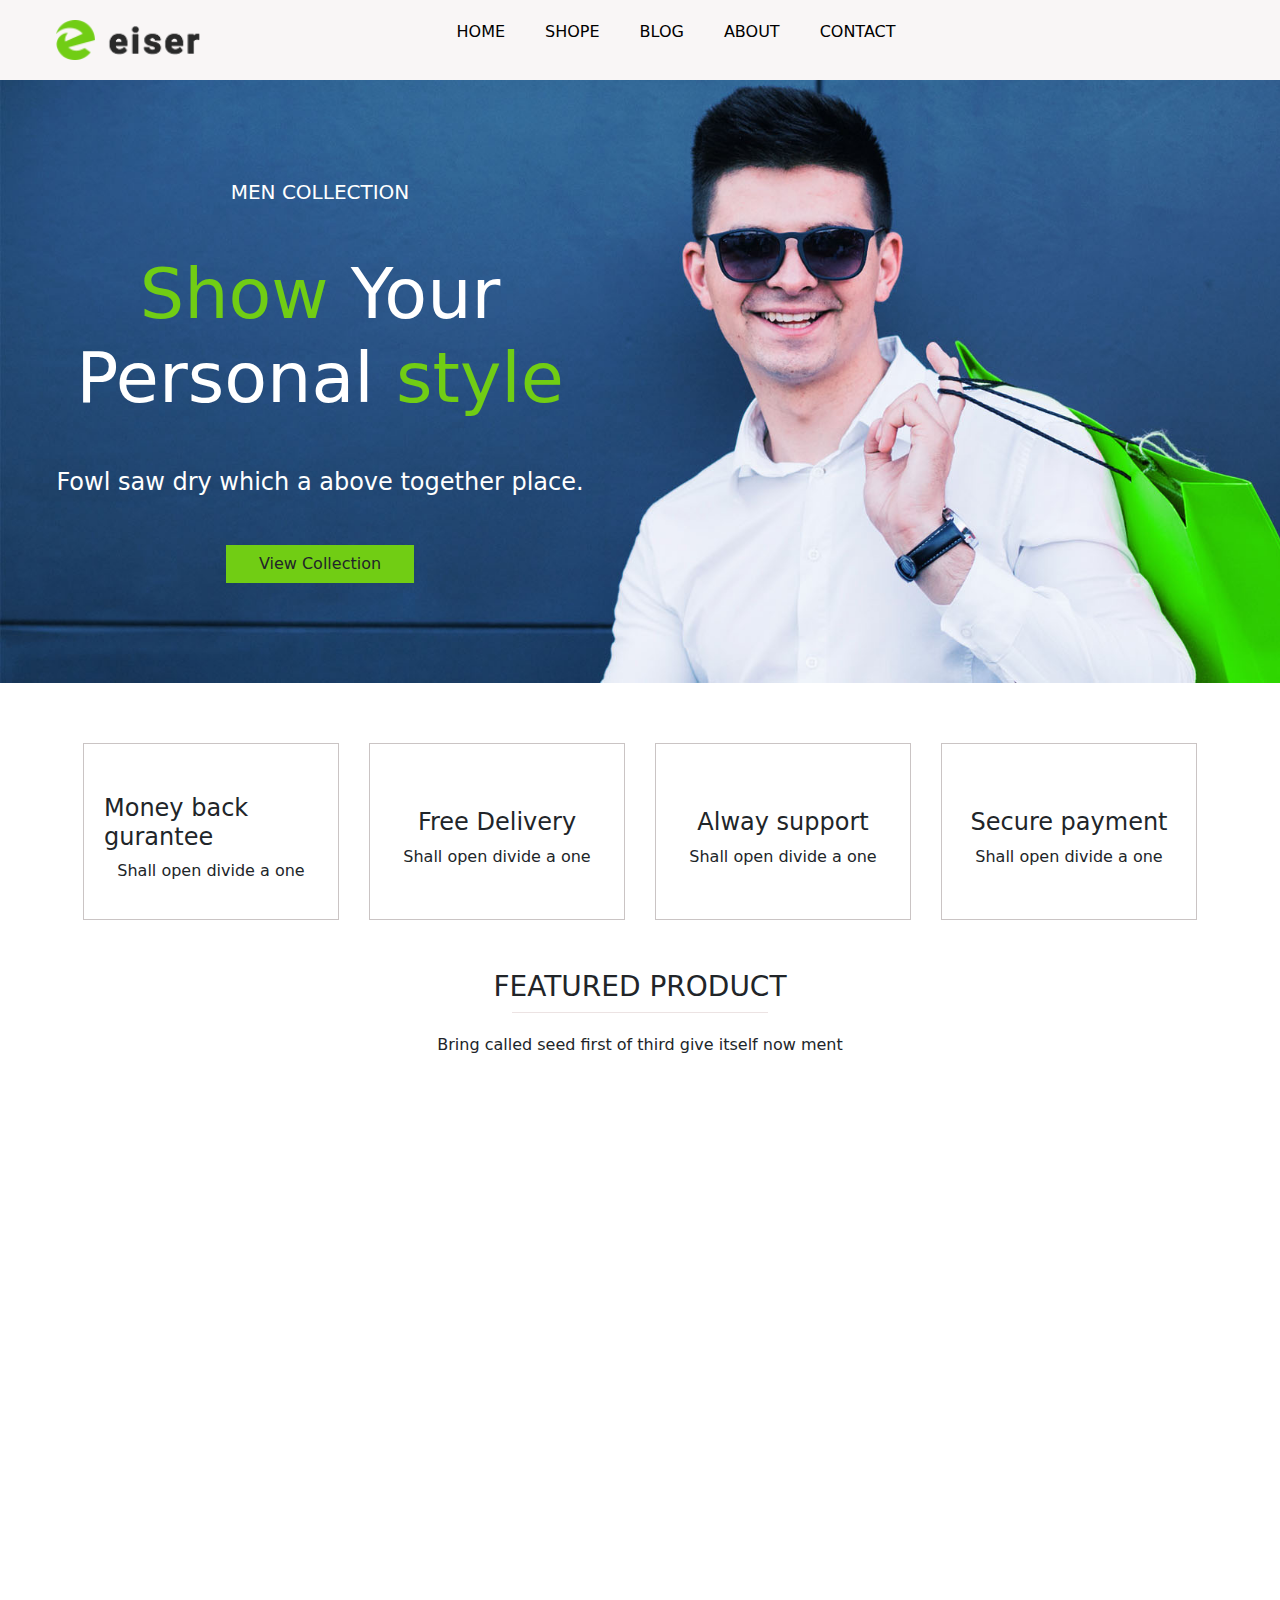
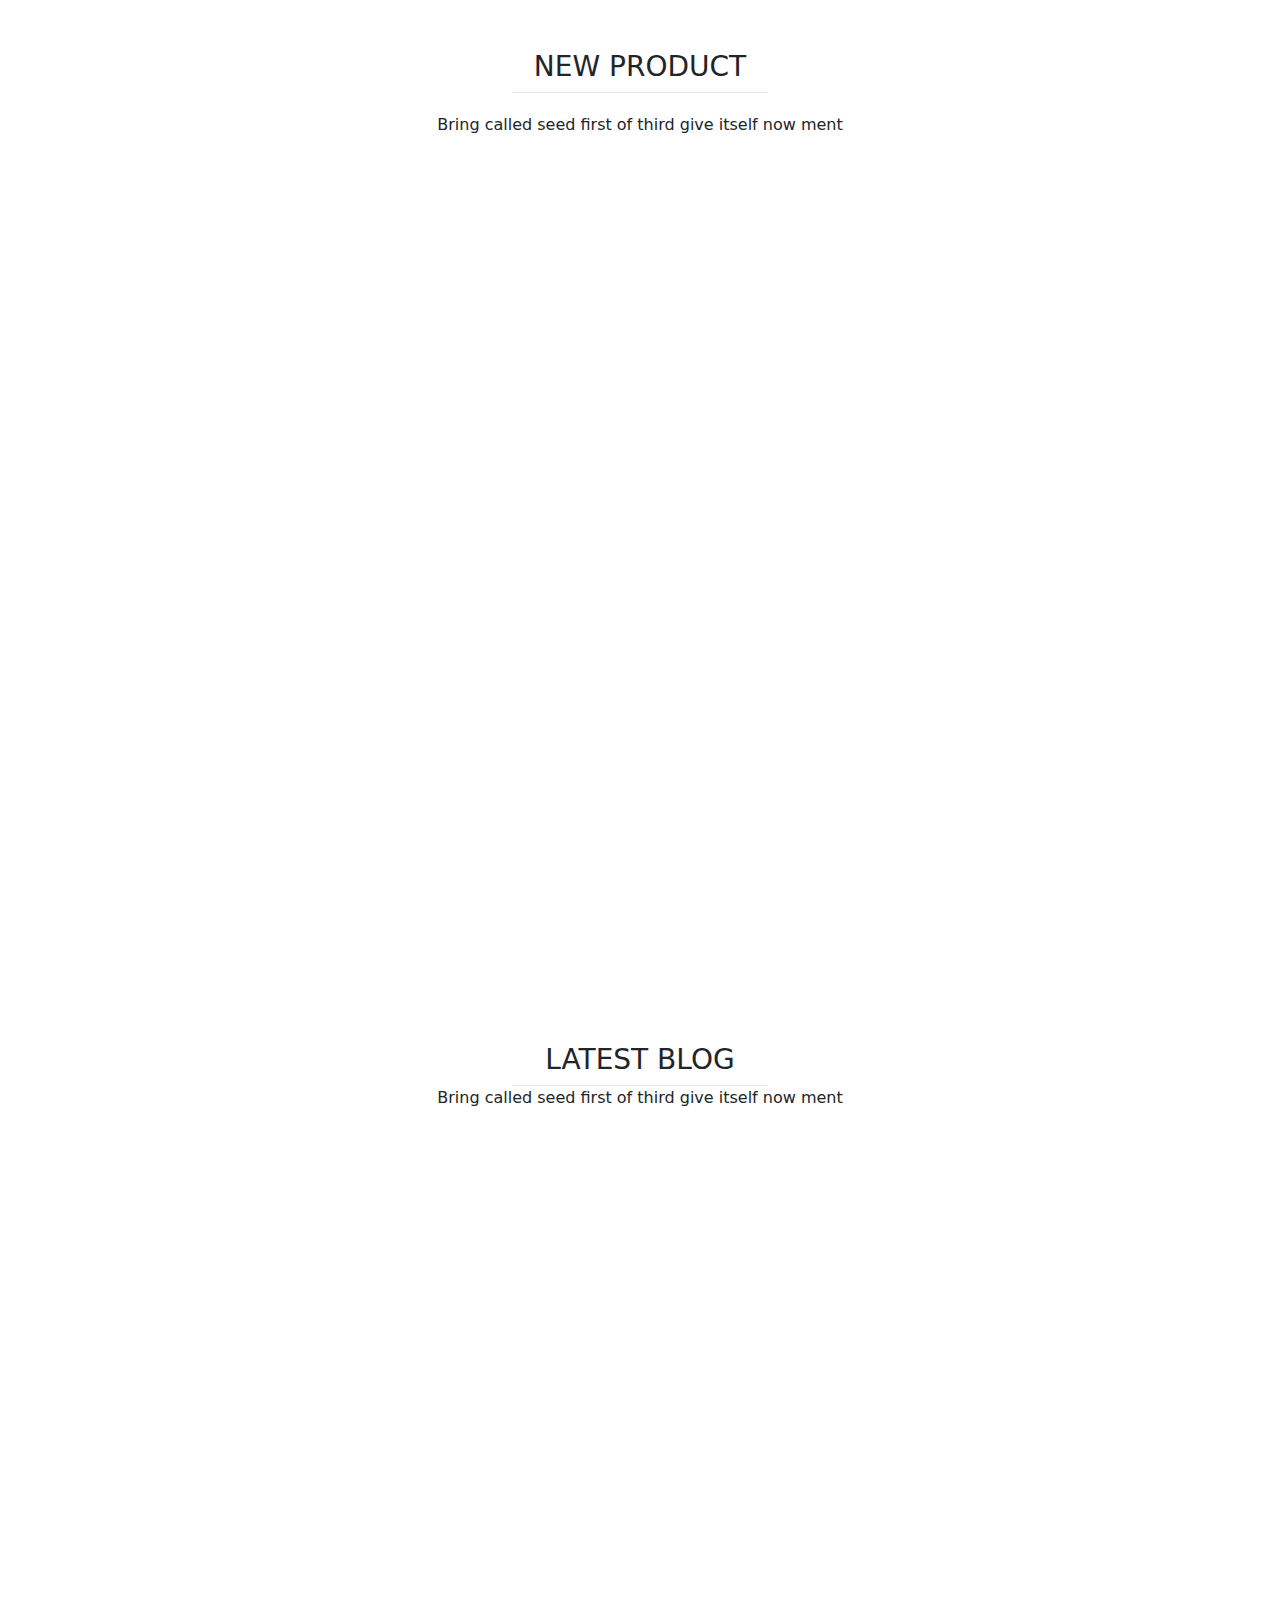
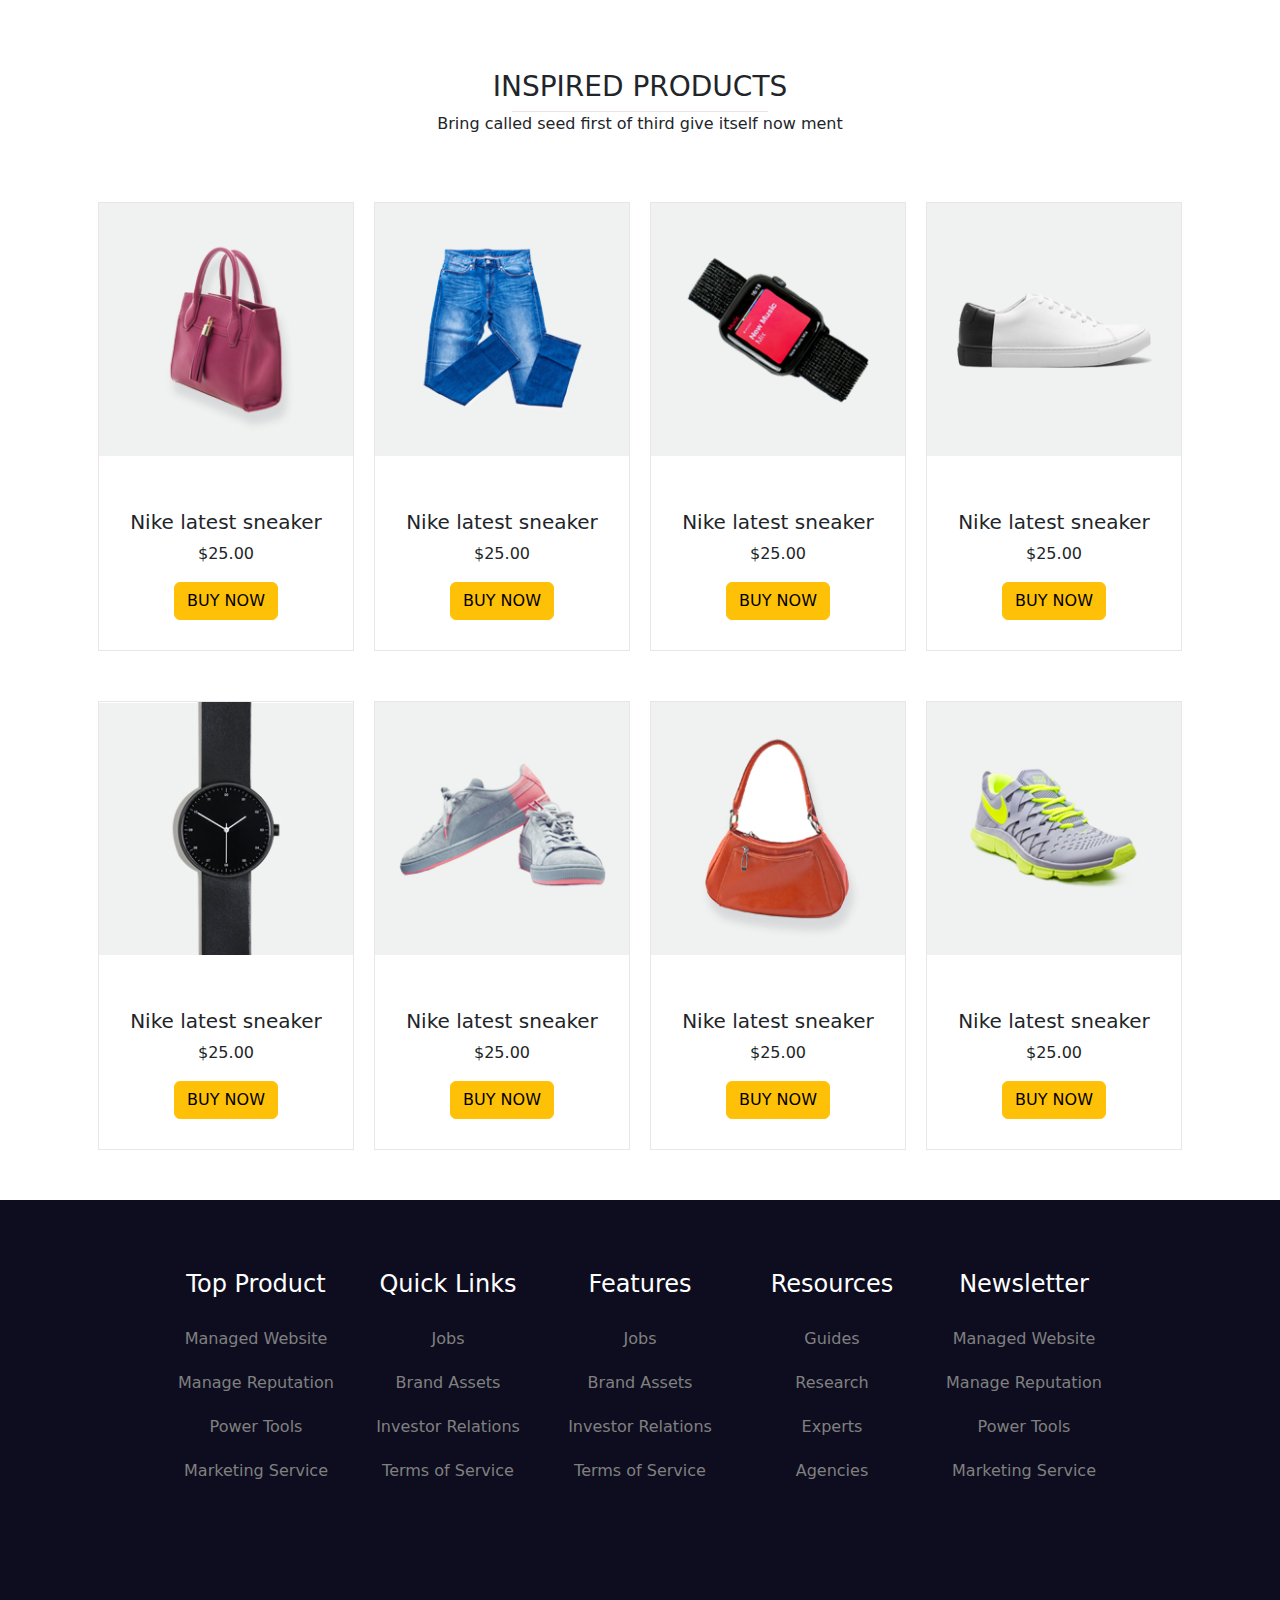
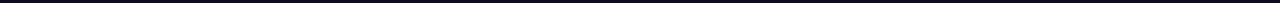
<file: index.html>
<!DOCTYPE html>
<html lang="en">
<head>
    <meta charset="UTF-8">
    <meta name="viewport" content="width=device-width, initial-scale=1.0">
    <title>Document</title>
    <link rel="stylesheet" href="stlye.css">
    <link href="https://cdn.jsdelivr.net/npm/bootstrap@5.3.3/dist/css/bootstrap.min.css" rel="stylesheet" integrity="sha384-QWTKZyjpPEjISv5WaRU9OFeRpok6YctnYmDr5pNlyT2bRjXh0JMhjY6hW+ALEwIH" crossorigin="anonymous">
    <link rel="stylesheet" href="https://cdnjs.cloudflare.com/ajax/libs/font-awesome/6.6.0/css/all.min.css" integrity="sha512-Kc323vGBEqzTmouAECnVceyQqyqdsSiqLQISBL29aUW4U/M7pSPA/gEUZQqv1cwx4OnYxTxve5UMg5GT6L4JJg==" crossorigin="anonymous" referrerpolicy="no-referrer" />
    <link rel="preconnect" href="https://fonts.googleapis.com">
<link rel="preconnect" href="https://fonts.gstatic.com" crossorigin>
<link href="https://unpkg.com/aos@2.3.1/dist/aos.css" rel="stylesheet">



</head>
<body>

    <div class="main">
        <div class="left">
            <img src="img/logo.png" alt="">
        </div>
        <div class="nav">
            <ul>
                <li><a href="">HOME</a></li>
                <li><a href="shope.html">SHOPE</a></li>
                <li><a href="blog.html">BLOG</a></li>
                <li><a href="">ABOUT</a></li>
                <li><a href="">CONTACT</a></li>
            </ul>
        </div>
        <div class="right"> 
            <i class="fa-solid fa-magnifying-glass"></i>
            <i class="fa-solid fa-cart-shopping"></i>
            <i class="fa-solid fa-user"></i>
            <i class="fa-solid fa-heart"></i>

        </div>
    </div>


    <div class="show_main">
        <div class="text_show">
            <h5>MEN COLLECTION</h5>
            <h1> <span style="color: #71cd14;"> Show </span> Your <br>Personal <span style="color: #71cd14;"> style </span></h1>
            <h4>Fowl saw dry which a above together place.</h4>
           <div class="btn_one"> <button type="button" class="btn  ">View Collection</button></div>

        </div>
    </div>


    <div class="box_main">
        <div class="one_box" >
            <i class="fa-solid fa-sack-dollar for"></i>
            <h4>Money back gurantee</h4>
            <p>Shall open divide a one</p>
        </div>
        <div class="two_box">
            <i class="fa-solid fa-truck for"></i>
            <h4>Free Delivery</h4>
            <p>Shall open divide a one</p>
        </div>
        <div class="theer_box">
            <i class="fa-solid fa-headphones for"></i>
            <h4>Alway support</h4>
            <p>Shall open divide a one</p>
        </div>
        <div class="four_box">
            <i class="fa-brands fa-cc-amazon-pay for"></i>
            <h4>Secure payment</h4>
            <p>Shall open divide a one</p>
        </div>
    </div>


    <div class="product">
        <h3>FEATURED PRODUCT</h3>
      <div class="li"></div>
      <p>Bring called seed first of third give itself now ment</p>
    </div>
    

    <div class="main_product">
        <div class="one_product" data-aos="fade-up"
        data-aos-duration="3000">
            <div class="top_one">
                <img src="img/product/feature-product/f-p-1.jpg" alt="">
                <div class="p_icon">
                    <a href="#">
                        <i class="fa-solid fa-magnifying-glass"></i>
                    </a>
                    <a href="#">
                        <i class="fa-solid fa-cart-shopping"></i>
                    </a>
                    <a href="#">
                        <i class="fa-solid fa-user"></i>
                    </a>
                  </div>
            </div>
            <div class="bottom_one">
                <h5>Latest men’s sneaker</h5>
                <span class="">$25.00</span>
               
            </div>
        </div>
        <div class="two_product" data-aos="fade-up"
        data-aos-duration="3000">
            <div class="top_two" >
                <img src="img/product/feature-product/f-p-2.jpg" alt="">
                <div class="p_icon">
                    <a href="#">
                        <i class="fa-solid fa-magnifying-glass"></i>
                    </a>
                    <a href="#">
                        <i class="fa-solid fa-cart-shopping"></i>
                    </a>
                    <a href="#">
                        <i class="fa-solid fa-user"></i>
                    </a>
                  </div>
        </div>
            <div class="bottom_two">
                <h5>Red women purses</h5>
                <span >$25.00</span>
              
            </div>
        </div>
        <div class="theer_product" data-aos="fade-up"
        data-aos-duration="3000">
            <div class="top_theer">
                <img src="img/product/feature-product/f-p-3.jpg" alt="">
                <div class="p_icon">
                    <a href="#">
                        <i class="fa-solid fa-magnifying-glass"></i>
                    </a>
                    <a href="#">
                        <i class="fa-solid fa-cart-shopping"></i>
                    </a>
                    <a href="#">
                        <i class="fa-solid fa-user"></i>
                    </a>
                  </div>
            </div>
            <div class="bottom_theer">
                <h5>Men stylist Smart Watch</h5>
                <span class="mr-4">$25.00</span>
             
            </div>
        </div>
    </div>

    <div class="product">
        <h3>NEW PRODUCT</h3>
      <div class="li"></div>
      <p>Bring called seed first of third give itself now ment</p>
    </div>


    <div class="a_mani" data-aos="zoom-in">
        <div class="a_left">

            <h5>collection of 2019</h5>
            <h3>Men’s summer t-shirt</h3>
<img src="img/product/new-product/new-product1.png" alt="">
<h4>$120.70</h4>
<a href="#" class="main_btn">Add to cart</a>

        </div>
        <div class="a_right">
            <div class="top_a_right">
                <div class="top_a_right_one">
                    <div class="img_top">
                        <img src="img/product/new-product/n1.jpg" alt="">
                        <div class="p_icon">
                            <a href="#">
                                <i class="fa-solid fa-magnifying-glass"></i>
                            </a>
                            <a href="#">
                                <i class="fa-solid fa-cart-shopping"></i>
                            </a>
                            <a href="#">
                                <i class="fa-solid fa-user"></i>
                            </a>
                          </div>
                    </div>
                    <div class="text_bottom">
                        <h5>Nike latest sneaker</h5>
                        <span class="mr-4">$25.00</span>
                    </div>
                </div>
                <div class="top_a_right_two">
                    <div class="img_top">
                        <img src="img/product/new-product/n2.jpg" alt="">
                        <div class="p_icon">
                            <a href="#">
                                <i class="fa-solid fa-magnifying-glass"></i>
                            </a>
                            <a href="#">
                                <i class="fa-solid fa-cart-shopping"></i>
                            </a>
                            <a href="#">
                                <i class="fa-solid fa-user"></i>
                            </a>
                          </div>
                    </div>
                    <div class="text_bottom">
                        <h5>quartz hand watch</h5>
                        <span class="mr-4">$25.00</span>
                    </div>

                </div>

            </div>
            <div class="bottom_a_right">

                <div class="top_a_right_one">
                    <div class="img_top">
                        <img src="img/product/new-product/n3.jpg" alt="">
                        <div class="p_icon">
                            <a href="#">
                                <i class="fa-solid fa-magnifying-glass"></i>
                            </a>
                            <a href="#">
                                <i class="fa-solid fa-cart-shopping"></i>
                            </a>
                            <a href="#">
                                <i class="fa-solid fa-user"></i>
                            </a>
                          </div>
                    </div>
                    <div class="text_bottom">
                        <h5>Men’s denim jeans</h5>
                        <span class="mr-4">$25.00</span>
                    </div>
                </div>
                <div class="top_a_right_two">
                    <div class="img_top">
                        <img src="img/product/new-product/n4.jpg" alt="">
                        <div class="p_icon">
                            <a href="#">
                                <i class="fa-solid fa-magnifying-glass"></i>
                            </a>
                            <a href="#">
                                <i class="fa-solid fa-cart-shopping"></i>
                            </a>
                            <a href="#">
                                <i class="fa-solid fa-user"></i>
                            </a>
                          </div>
                    </div>
                    <div class="text_bottom">
                        <h5>Nike latest sneaker</h5>
                        <span class="mr-4">$25.00</span>
                    </div>

                </div>

            </div>
        </div>
    </div>


    
    <div class="our">
        <h3>LATEST BLOG</h3>
      <div class="li"></div>
      <p>Bring called seed first of third give itself now ment</p>
    </div>


    <div class="main_blog">
        <div class="one_blog"data-aos="zoom-out">
            <div class="top_blog_one ">
                <img src="img/b1.jpg" alt="">
            </div>
            <div class="bottom_blog_one">
                <h5>Ford clever bed stops your sleeping
                  <br>  partner hogging the whole</h5>
                    <p>
                        Let one fifth i bring fly to divided face for bearing   <br>the divide unto seed winged divided light
                        Forth.
                      </p>
                      
            </div>
        </div>
        <div class="two_blog" data-aos="zoom-out">
            <div class="top_blog_two">
                <img src="img/b2.jpg" alt="">
            </div>
            <div class="bottom_blog_two">
                <h5>Ford clever bed stops your sleeping
                 <br>   partner hogging the whole</h5>
                    <p>
                        Let one fifth i bring fly to divided face for bearing <br> the divide unto seed winged divided light
                        Forth.
                      </p>
            </div>
        </div>
        <div class="theer_blog" data-aos="zoom-out">
            <div class="top_blog_theer">
                <img src="img/b3.jpg" alt="">
            </div>
            <div class="bottom_blog_theer">
                <h5>Ford clever bed stops your sleeping
                  <br>  partner hogging the whole</h5>
                    <p>
                        Let one fifth i bring fly to divided face for bearing <br> the divide unto seed winged divided light
                        Forth.
                      </p>
            </div>
        </div>
    </div>

    <div class="our">
        <h3>INSPIRED PRODUCTS</h3>
      <div class="li"></div>
      <p>Bring called seed first of third give itself now ment</p>
    </div>


    <div class="main_card" >
        <div class="one_card">
            <div class="one_card_top">
                <img src="img/product/inspired-product/i1.jpg" alt="">
                <div class="p_icon">
                    <a href="#">
                        <i class="fa-solid fa-magnifying-glass"></i>
                    </a>
                    <a href="#">
                        <i class="fa-solid fa-cart-shopping"></i>
                    </a>
                    <a href="#">
                        <i class="fa-solid fa-user"></i>
                    </a>
                  </div>
            </div>
            <div class="one_card_bottom">
                <h5>Nike latest sneaker</h5>
                <P><span class="mr-4">$25.00</span></P>
                <!-- <div class="the"><button type="button" class="btn btn-warning">BUY NOW</button></div> -->
               <!-- Button trigger modal -->
<button type="button" class="btn btn-warning" data-bs-toggle="modal" data-bs-target="#exampleModal">
    BUY NOW
  </button>
  
  <!-- Modal -->
  <div class="modal fade" id="exampleModal" tabindex="-1" aria-labelledby="exampleModalLabel" aria-hidden="true">
    <div class="modal-dialog">
      <div class="modal-content">
        <div class="modal-header">
          <h1 class="modal-title fs-5" id="exampleModalLabel">BUY NOW</h1>
          <button type="button" class="btn-close" data-bs-dismiss="modal" aria-label="Close"></button>
        </div>
        <div class="modal-body">
          Yes your order successful
        </div>
        <div class="modal-footer">
          <button type="button" class="btn btn-secondary" data-bs-dismiss="modal">Close</button>
          <button type="button" class="btn btn-primary">Save changes</button>
        </div>
      </div>
    </div>
  </div>
            </div>
        </div>
        <div class="two_card">
            <div class="two_card_top">
                <img src="img/product/inspired-product/i2.jpg" alt="">
                <div class="p_icon">
                    <a href="#">
                        <i class="fa-solid fa-magnifying-glass"></i>
                    </a>
                    <a href="#">
                        <i class="fa-solid fa-cart-shopping"></i>
                    </a>
                    <a href="#">
                        <i class="fa-solid fa-user"></i>
                    </a>
                  </div>
            </div>
            <div class="two_card_bottom">
                <h5>Nike latest sneaker</h5>
                <P><span class="mr-4">$25.00</span></P>
                <!-- <div class="the"><button type="button" class="btn btn-warning">BUY NOW</button></div> -->
                 <!-- Button trigger modal -->
<button type="button" class="btn btn-warning" data-bs-toggle="modal" data-bs-target="#exampleModal">
  BUY NOW
  </button>
  
  <!-- Modal -->
  <div class="modal fade" id="exampleModal" tabindex="-1" aria-labelledby="exampleModalLabel" aria-hidden="true">
    <div class="modal-dialog">
      <div class="modal-content">
        <div class="modal-header">
          <h1 class="modal-title fs-5" id="exampleModalLabel">BUY NOW</h1>
          <button type="button" class="btn-close" data-bs-dismiss="modal" aria-label="Close"></button>
        </div>
        <div class="modal-body">
          yes your oder successful
        </div>
        <div class="modal-footer">
          <button type="button" class="btn btn-secondary" data-bs-dismiss="modal">Close</button>
          <button type="button" class="btn btn-primary">Save changes</button>
        </div>
      </div>
    </div>
  </div>
            </div>
        </div>
        <div class="theer_card">
            <div class="theer_card_top">
                <img src="img/product/inspired-product/i3.jpg" alt="">
                <div class="p_icon">
                    <a href="#">
                        <i class="fa-solid fa-magnifying-glass"></i>
                    </a>
                    <a href="#">
                        <i class="fa-solid fa-cart-shopping"></i>
                    </a>
                    <a href="#">
                        <i class="fa-solid fa-user"></i>
                    </a>
                  </div>
            </div>
            <div class="theer_card_bottom">
                <h5>Nike latest sneaker</h5>
                <P><span class="mr-4">$25.00</span></P>
        
                 <!-- Button trigger modal -->
<button type="button" class="btn btn-warning" data-bs-toggle="modal" data-bs-target="#exampleModal">
   BUY NOW
  </button>
  
  <!-- Modal -->
  <div class="modal fade" id="exampleModal" tabindex="-1" aria-labelledby="exampleModalLabel" aria-hidden="true">
    <div class="modal-dialog">
      <div class="modal-content">
        <div class="modal-header">
          <h1 class="modal-title fs-5" id="exampleModalLabel">BUY NOW</h1>
          <button type="button" class="btn-close" data-bs-dismiss="modal" aria-label="Close"></button>
        </div>
        <div class="modal-body">
            yes your order successful
        </div>
        <div class="modal-footer">
          <button type="button" class="btn btn-secondary" data-bs-dismiss="modal">Close</button>
          <button type="button" class="btn btn-primary">Save changes</button>
        </div>
      </div>
    </div>
  </div>
            </div>
        </div>
        <div class="four_card">
            <div class="four_card_top">
                <img src="img/product/inspired-product/i4.jpg" alt="">
                <div class="p_icon">
                    <a href="#">
                        <i class="fa-solid fa-magnifying-glass"></i>
                    </a>
                    <a href="#">
                        <i class="fa-solid fa-cart-shopping"></i>
                    </a>
                    <a href="#">
                        <i class="fa-solid fa-user"></i>
                    </a>
                  </div>
            </div>
            <div class="four_card_bottom">
                <h5>Nike latest sneaker</h5>
                <P><span class="mr-4">$25.00</span></P>
                <!-- <div class="the"><button type="button" class="btn btn-warning">BUY NOW</button></div> -->
                 <!-- Button trigger modal -->
<button type="button" class="btn btn-warning" data-bs-toggle="modal" data-bs-target="#exampleModal">
    BUY NOW
  </button>
  
  <!-- Modal -->
  <div class="modal fade" id="exampleModal" tabindex="-1" aria-labelledby="exampleModalLabel" aria-hidden="true">
    <div class="modal-dialog">
      <div class="modal-content">
        <div class="modal-header">
          <h1 class="modal-title fs-5" id="exampleModalLabel">BUY NOW</h1>
          <button type="button" class="btn-close" data-bs-dismiss="modal" aria-label="Close"></button>
        </div>
        <div class="modal-body">
            yes your order successful
        </div>
        <div class="modal-footer">
          <button type="button" class="btn btn-secondary" data-bs-dismiss="modal">Close</button>
          <button type="button" class="btn btn-primary">Save changes</button>
        </div>
      </div>
    </div>
  </div>
            </div>
        </div>
    </div>



    <div class="main_card"  >
        <div class="one_card">
            <div class="one_card_top">
                <img src="img/product/inspired-product/i5.jpg" alt="">
                <div class="p_icon">
                    <a href="#">
                        <i class="fa-solid fa-magnifying-glass"></i>
                    </a>
                    <a href="#">
                        <i class="fa-solid fa-cart-shopping"></i>
                    </a>
                    <a href="#">
                        <i class="fa-solid fa-user"></i>
                    </a>
                  </div>
            </div>
            <div class="one_card_bottom">
                <h5>Nike latest sneaker</h5>
                <P><span class="mr-4">$25.00</span></P>
                <!-- <div class="the"><button type="button" class="btn btn-warning">BUY NOW</button></div> -->
                 <!-- Button trigger modal -->
<button type="button" class="btn btn-warning" data-bs-toggle="modal" data-bs-target="#exampleModal">
    BUY NOW
  </button>
  
  <!-- Modal -->
  <div class="modal fade" id="exampleModal" tabindex="-1" aria-labelledby="exampleModalLabel" aria-hidden="true">
    <div class="modal-dialog">
      <div class="modal-content">
        <div class="modal-header">
          <h1 class="modal-title fs-5" id="exampleModalLabel">Modal title</h1>
          <button type="button" class="btn-close" data-bs-dismiss="modal" aria-label="Close"></button>
        </div>
        <div class="modal-body">
          yes your order successful
        </div>
        <div class="modal-footer">
          <button type="button" class="btn btn-secondary" data-bs-dismiss="modal">Close</button>
          <button type="button" class="btn btn-primary">Save changes</button>
        </div>
      </div>
    </div>
  </div>
            </div>
        </div>
        <div class="two_card">
            <div class="two_card_top">
                <img src="img/product/inspired-product/i6.jpg" alt="">
                <div class="p_icon">
                    <a href="#">
                        <i class="fa-solid fa-magnifying-glass"></i>
                    </a>
                    <a href="#">
                        <i class="fa-solid fa-cart-shopping"></i>
                    </a>
                    <a href="#">
                        <i class="fa-solid fa-user"></i>
                    </a>
                  </div>
            </div>
            <div class="two_card_bottom">
                <h5>Nike latest sneaker</h5>
                <P><span class="mr-4">$25.00</span></P>
                <!-- <div class="the"><button type="button" class="btn btn-warning">BUY NOW</button></div> -->
                 <!-- Button trigger modal -->
<button type="button" class="btn btn-warning" data-bs-toggle="modal" data-bs-target="#exampleModal">
    BUY NOW
  </button>
  
  <!-- Modal -->
  <div class="modal fade" id="exampleModal" tabindex="-1" aria-labelledby="exampleModalLabel" aria-hidden="true">
    <div class="modal-dialog">
      <div class="modal-content">
        <div class="modal-header">
          <h1 class="modal-title fs-5" id="exampleModalLabel">BUY NOW</h1>
          <button type="button" class="btn-close" data-bs-dismiss="modal" aria-label="Close"></button>
        </div>
        <div class="modal-body">
            yes your order successful
        </div>
        <div class="modal-footer">
          <button type="button" class="btn btn-secondary" data-bs-dismiss="modal">Close</button>
          <button type="button" class="btn btn-primary">Save changes</button>
        </div>
      </div>
    </div>
  </div>
                
            </div>
        </div>
        <div class="theer_card">
            <div class="theer_card_top">
                <img src="img/product/inspired-product/i7.jpg" alt="">
                <div class="p_icon">
                    <a href="#">
                        <i class="fa-solid fa-magnifying-glass"></i>
                    </a>
                    <a href="#">
                        <i class="fa-solid fa-cart-shopping"></i>
                    </a>
                    <a href="#">
                        <i class="fa-solid fa-user"></i>
                    </a>
                  </div>
            </div>
            <div class="theer_card_bottom">
                <h5>Nike latest sneaker</h5>
                <P><span class="mr-4">$25.00</span></P>
                <!-- <button type="button" class="btn btn-warning">BUY NOW</button> -->
                 <!-- Button trigger modal -->
<button type="button" class="btn btn-warning" data-bs-toggle="modal" data-bs-target="#exampleModal">
   BUY NOW
  </button>
  
  <!-- Modal -->
  <div class="modal fade" id="exampleModal" tabindex="-1" aria-labelledby="exampleModalLabel" aria-hidden="true">
    <div class="modal-dialog">
      <div class="modal-content">
        <div class="modal-header">
          <h1 class="modal-title fs-5" id="exampleModalLabel">BUY NOW</h1>
          <button type="button" class="btn-close" data-bs-dismiss="modal" aria-label="Close"></button>
        </div>
        <div class="modal-body">
            yes your order successful
        </div>
        <div class="modal-footer">
          <button type="button" class="btn btn-secondary" data-bs-dismiss="modal">Close</button>
          <button type="button" class="btn btn-primary">Save changes</button>
        </div>
      </div>
    </div>
  </div>
            </div>
        </div>
        <div class="four_card">
            <div class="four_card_top">
                <img src="img/product/inspired-product/i8.jpg" alt="">
                <div class="p_icon">
                    <a href="#">
                        <i class="fa-solid fa-magnifying-glass"></i>
                    </a>
                    <a href="#">
                        <i class="fa-solid fa-cart-shopping"></i>
                    </a>
                    <a href="#">
                        <i class="fa-solid fa-user"></i>
                    </a>
                  </div>
            </div>
            <div class="four_card_bottom">
                <h5>Nike latest sneaker</h5>
                <P><span class="mr-4">$25.00</span></P>
                <button type="button" class="btn btn-warning">BUY NOW</button>
            </div>
        </div>
    </div>



    <footer>
<div class="main_footer">
   
    <div class="one_footer">
        <h4>Top Product</h4>
        <a href="#">Managed Website</a>
        <a href="#">Manage Reputation</a>
        <a href="#">Power Tools</a>
        <a href="#">Marketing Service</a>
    </div>
    <div class="one_footer">
        <h4>Quick Links</h4>
        <a href="#">Jobs</a>
        <a href="#">Brand Assets</a>
        <a href="#">Investor Relations</a>
        <a href="#">Terms of Service</a>
    </div>
    <div class="one_footer">
        <h4>Features</h4>
        <a href="#">Jobs</a>
        <a href="#">Brand Assets</a>
        <a href="#">Investor Relations</a>
        <a href="#">Terms of Service</a>
    </div>
    <div class="one_footer">
        <h4>Resources</h4>
        <a href="#">Guides</a>
        <a href="#">Research</a>
        <a href="#">Experts</a>
        <a href="#">Agencies</a>
    </div>
    <div class="one_footer">
        <h4>Newsletter</h4>
        <a href="#">Managed Website</a>
        <a href="#">Manage Reputation</a>
        <a href="#">Power Tools</a>
        <a href="#">Marketing Service</a>
    </div>
</div>


<div class="f_text">

</div>
    </footer>


   

    <script src="https://unpkg.com/aos@2.3.1/dist/aos.js"></script>
    <script src="https://cdn.jsdelivr.net/npm/bootstrap@5.3.3/dist/js/bootstrap.bundle.min.js" integrity="sha384-YvpcrYf0tY3lHB60NNkmXc5s9fDVZLESaAA55NDzOxhy9GkcIdslK1eN7N6jIeHz" crossorigin="anonymous"></script>   
    
    <script>
        AOS.init();
      </script>

</body>
</html>
</file>
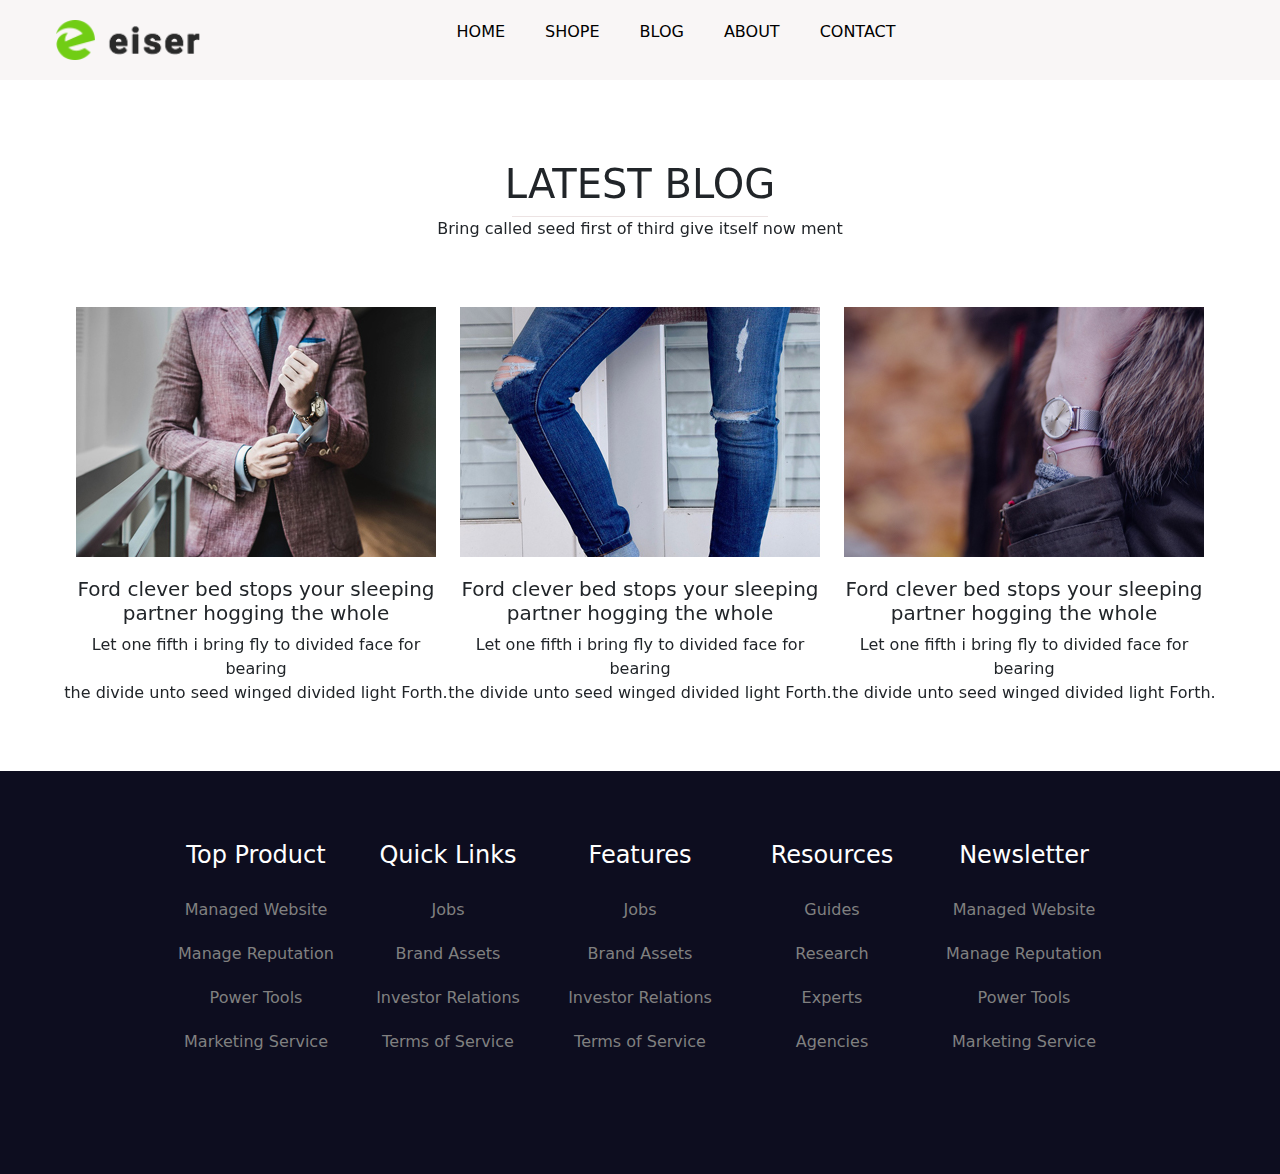
<file: blog.html>
<!DOCTYPE html>
<html lang="en">
<head>
    <meta charset="UTF-8">
    <meta name="viewport" content="width=device-width, initial-scale=1.0">
    <title>Document</title>
    <link rel="stylesheet" href="stlye.css">
    <link href="https://cdn.jsdelivr.net/npm/bootstrap@5.3.3/dist/css/bootstrap.min.css" rel="stylesheet" integrity="sha384-QWTKZyjpPEjISv5WaRU9OFeRpok6YctnYmDr5pNlyT2bRjXh0JMhjY6hW+ALEwIH" crossorigin="anonymous">
    <link rel="stylesheet" href="https://cdnjs.cloudflare.com/ajax/libs/font-awesome/6.6.0/css/all.min.css" integrity="sha512-Kc323vGBEqzTmouAECnVceyQqyqdsSiqLQISBL29aUW4U/M7pSPA/gEUZQqv1cwx4OnYxTxve5UMg5GT6L4JJg==" crossorigin="anonymous" referrerpolicy="no-referrer" />
    <link rel="preconnect" href="https://fonts.googleapis.com">
<link rel="preconnect" href="https://fonts.gstatic.com" crossorigin>
<link href="https://unpkg.com/aos@2.3.1/dist/aos.css" rel="stylesheet">



</head>
<body>

    <div class="main">
        <div class="left">
            <img src="img/logo.png" alt="">
        </div>
        <div class="nav">
            <ul>
                <li><a href="index.html">HOME</a></li>
                <li><a href="shope.html">SHOPE</a></li>
                <li><a href="blog.html">BLOG</a></li>
                <li><a href="">ABOUT</a></li>
                <li><a href="">CONTACT</a></li>
            </ul>
        </div>
        <div class="right"> 
            <i class="fa-solid fa-magnifying-glass"></i>
            <i class="fa-solid fa-cart-shopping"></i>
            <i class="fa-solid fa-user"></i>
            <i class="fa-solid fa-heart"></i>

        </div>
    </div>

    
    <div class="our" data-aos="zoom-out">
        <h1>LATEST BLOG</h1>
      <div class="li"></div>
      <p>Bring called seed first of third give itself now ment</p>
    </div>



    
    <div class="main_blog">
        <div class="one_blog"data-aos="zoom-out">
            <div class="top_blog_one ">
                <img src="img/b1.jpg" alt="">
            </div>
            <div class="bottom_blog_one">
                <h5>Ford clever bed stops your sleeping
                  <br>  partner hogging the whole</h5>
                    <p>
                        Let one fifth i bring fly to divided face for bearing   <br>the divide unto seed winged divided light
                        Forth.
                      </p>
                      
            </div>
        </div>
        <div class="two_blog" data-aos="zoom-out">
            <div class="top_blog_two">
                <img src="img/b2.jpg" alt="">
            </div>
            <div class="bottom_blog_two">
                <h5>Ford clever bed stops your sleeping
                 <br>   partner hogging the whole</h5>
                    <p>
                        Let one fifth i bring fly to divided face for bearing <br> the divide unto seed winged divided light
                        Forth.
                      </p>
            </div>
        </div>
        <div class="theer_blog" data-aos="zoom-out">
            <div class="top_blog_theer">
                <img src="img/b3.jpg" alt="">
            </div>
            <div class="bottom_blog_theer">
                <h5>Ford clever bed stops your sleeping
                  <br>  partner hogging the whole</h5>
                    <p>
                        Let one fifth i bring fly to divided face for bearing <br> the divide unto seed winged divided light
                        Forth.
                      </p>
            </div>
        </div>
    </div>

    <footer>
        <div class="main_footer">
           
            <div class="one_footer">
                <h4>Top Product</h4>
                <a href="#">Managed Website</a>
                <a href="#">Manage Reputation</a>
                <a href="#">Power Tools</a>
                <a href="#">Marketing Service</a>
            </div>
            <div class="one_footer">
                <h4>Quick Links</h4>
                <a href="#">Jobs</a>
                <a href="#">Brand Assets</a>
                <a href="#">Investor Relations</a>
                <a href="#">Terms of Service</a>
            </div>
            <div class="one_footer">
                <h4>Features</h4>
                <a href="#">Jobs</a>
                <a href="#">Brand Assets</a>
                <a href="#">Investor Relations</a>
                <a href="#">Terms of Service</a>
            </div>
            <div class="one_footer">
                <h4>Resources</h4>
                <a href="#">Guides</a>
                <a href="#">Research</a>
                <a href="#">Experts</a>
                <a href="#">Agencies</a>
            </div>
            <div class="one_footer">
                <h4>Newsletter</h4>
                <a href="#">Managed Website</a>
                <a href="#">Manage Reputation</a>
                <a href="#">Power Tools</a>
                <a href="#">Marketing Service</a>
            </div>
        </div>
        
        
        <div class="f_text">
        
        </div>
            </footer>


        
        
           
        
            <script src="https://unpkg.com/aos@2.3.1/dist/aos.js"></script>
            <script src="https://cdn.jsdelivr.net/npm/bootstrap@5.3.3/dist/js/bootstrap.bundle.min.js" integrity="sha384-YvpcrYf0tY3lHB60NNkmXc5s9fDVZLESaAA55NDzOxhy9GkcIdslK1eN7N6jIeHz" crossorigin="anonymous"></script>   
            
            <script>
                AOS.init();
              </script>
        
        </body>
        </html>
</file>
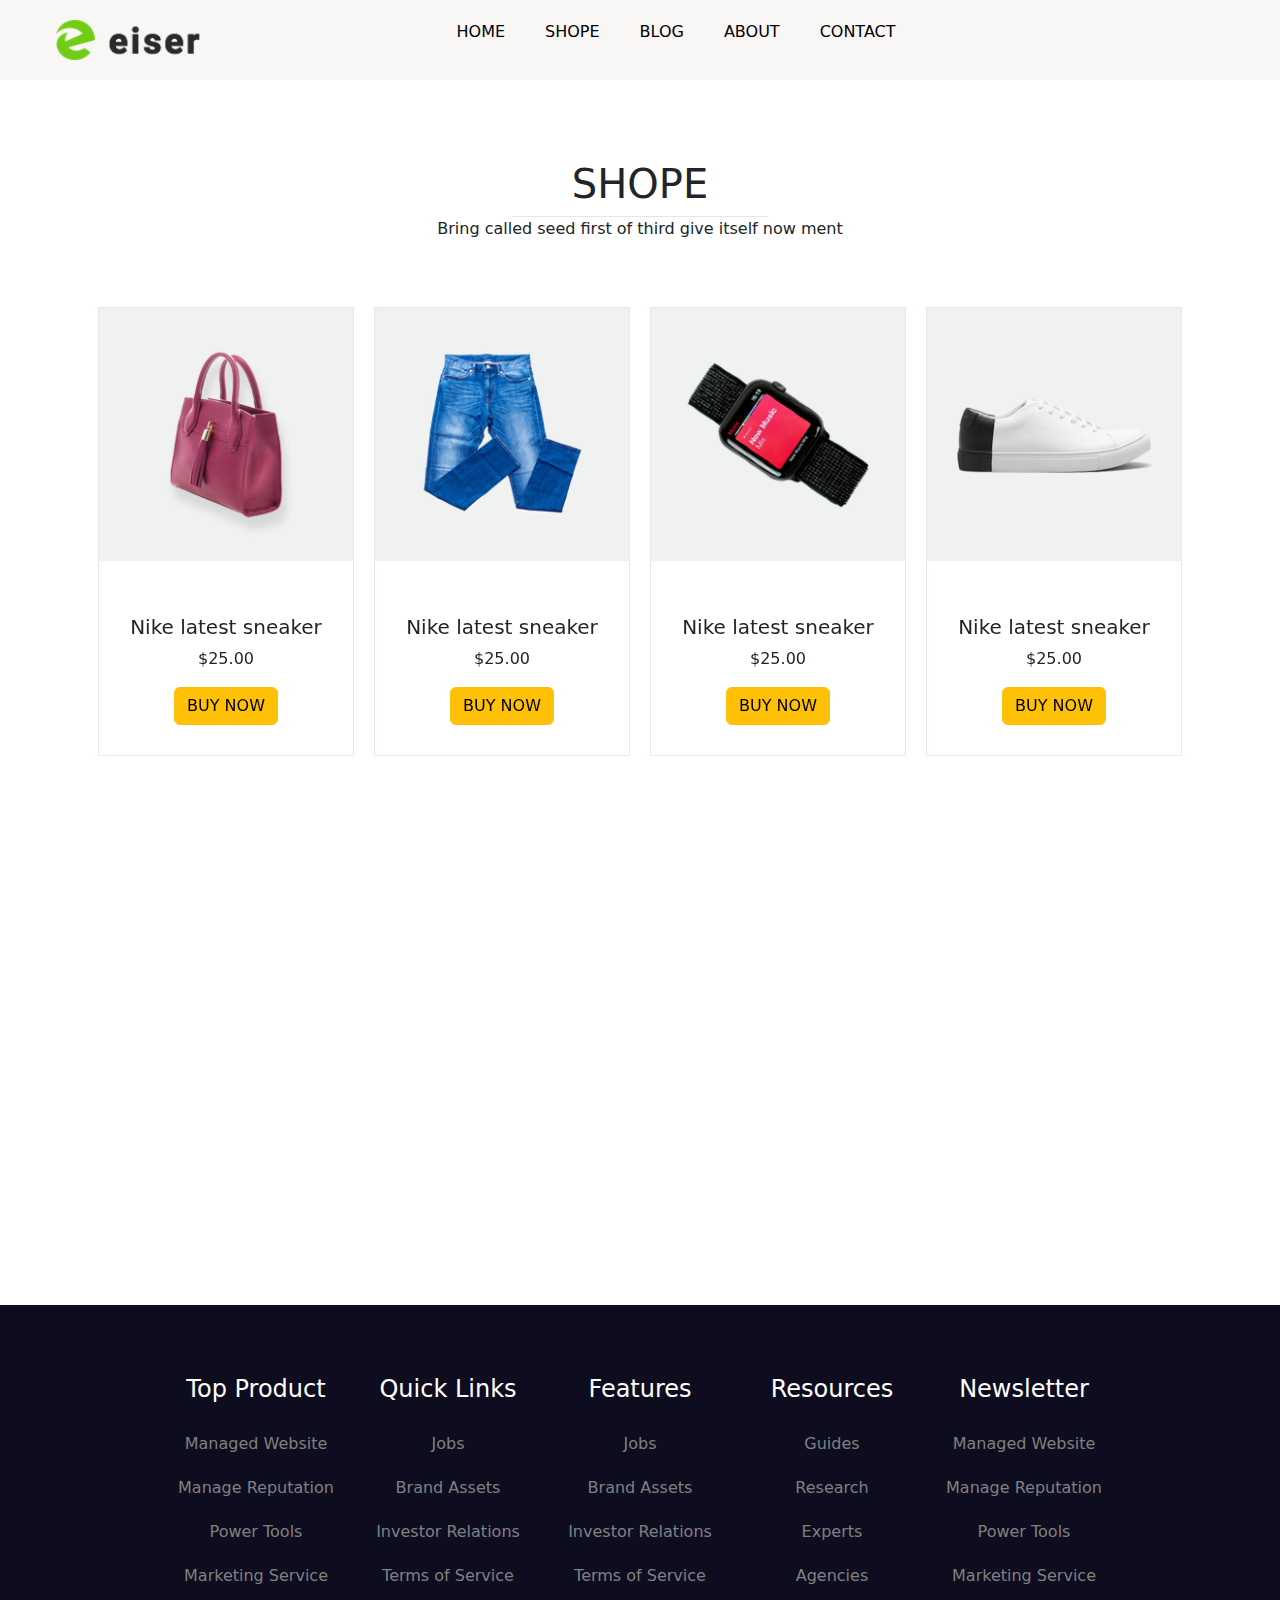
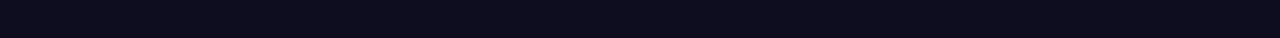
<file: shope.html>
<!DOCTYPE html>
<html lang="en">
<head>
    <meta charset="UTF-8">
    <meta name="viewport" content="width=device-width, initial-scale=1.0">
    <title>Document</title>
    <link rel="stylesheet" href="stlye.css">
    <link href="https://cdn.jsdelivr.net/npm/bootstrap@5.3.3/dist/css/bootstrap.min.css" rel="stylesheet" integrity="sha384-QWTKZyjpPEjISv5WaRU9OFeRpok6YctnYmDr5pNlyT2bRjXh0JMhjY6hW+ALEwIH" crossorigin="anonymous">
    <link rel="stylesheet" href="https://cdnjs.cloudflare.com/ajax/libs/font-awesome/6.6.0/css/all.min.css" integrity="sha512-Kc323vGBEqzTmouAECnVceyQqyqdsSiqLQISBL29aUW4U/M7pSPA/gEUZQqv1cwx4OnYxTxve5UMg5GT6L4JJg==" crossorigin="anonymous" referrerpolicy="no-referrer" />
    <link rel="preconnect" href="https://fonts.googleapis.com">
<link rel="preconnect" href="https://fonts.gstatic.com" crossorigin>
<link href="https://unpkg.com/aos@2.3.1/dist/aos.css" rel="stylesheet">



</head>
<body>

    <div class="main">
        <div class="left">
            <img src="img/logo.png" alt="">
        </div>
        <div class="nav">
            <ul>
                <li><a href="index.html">HOME</a></li>
                <li><a href="shope.html">SHOPE</a></li>
                <li><a href="blog.html">BLOG</a></li>
                <li><a href="">ABOUT</a></li>
                <li><a href="">CONTACT</a></li>
            </ul>
        </div>
        <div class="right"> 
            <i class="fa-solid fa-magnifying-glass"></i>
            <i class="fa-solid fa-cart-shopping"></i>
            <i class="fa-solid fa-user"></i>
            <i class="fa-solid fa-heart"></i>

        </div>
    </div>


    <div class="our">
        <h1>SHOPE</h1>
      <div class="li"></div>
      <p>Bring called seed first of third give itself now ment</p>
    </div>


    <div class="main_card" data-aos="zoom-in-up" >
        <div class="one_card">
            <div class="one_card_top">
                <img src="img/product/inspired-product/i1.jpg" alt="">
                <div class="p_icon">
                    <a href="#">
                        <i class="fa-solid fa-magnifying-glass"></i>
                    </a>
                    <a href="#">
                        <i class="fa-solid fa-cart-shopping"></i>
                    </a>
                    <a href="#">
                        <i class="fa-solid fa-user"></i>
                    </a>
                  </div>
            </div>
            <div class="one_card_bottom">
                <h5>Nike latest sneaker</h5>
                <P><span class="mr-4">$25.00</span></P>
                <!-- <div class="the"><button type="button" class="btn btn-warning">BUY NOW</button></div> -->
               <!-- Button trigger modal -->
<button type="button" class="btn btn-warning" data-bs-toggle="modal" data-bs-target="#exampleModal">
    BUY NOW
  </button>
  
  <!-- Modal -->
  <div class="modal fade" id="exampleModal" tabindex="-1" aria-labelledby="exampleModalLabel" aria-hidden="true">
    <div class="modal-dialog">
      <div class="modal-content">
        <div class="modal-header">
          <h1 class="modal-title fs-5" id="exampleModalLabel">BUY NOW</h1>
          <button type="button" class="btn-close" data-bs-dismiss="modal" aria-label="Close"></button>
        </div>
        <div class="modal-body">
          Yes your order successful
        </div>
        <div class="modal-footer">
          <button type="button" class="btn btn-secondary" data-bs-dismiss="modal">Close</button>
          <button type="button" class="btn btn-primary">Save changes</button>
        </div>
      </div>
    </div>
  </div>
            </div>
        </div>
        <div class="two_card">
            <div class="two_card_top">
                <img src="img/product/inspired-product/i2.jpg" alt="">
                <div class="p_icon">
                    <a href="#">
                        <i class="fa-solid fa-magnifying-glass"></i>
                    </a>
                    <a href="#">
                        <i class="fa-solid fa-cart-shopping"></i>
                    </a>
                    <a href="#">
                        <i class="fa-solid fa-user"></i>
                    </a>
                  </div>
            </div>
            <div class="two_card_bottom">
                <h5>Nike latest sneaker</h5>
                <P><span class="mr-4">$25.00</span></P>
                <!-- <div class="the"><button type="button" class="btn btn-warning">BUY NOW</button></div> -->
                 <!-- Button trigger modal -->
<button type="button" class="btn btn-warning" data-bs-toggle="modal" data-bs-target="#exampleModal">
  BUY NOW
  </button>
  
  <!-- Modal -->
  <div class="modal fade" id="exampleModal" tabindex="-1" aria-labelledby="exampleModalLabel" aria-hidden="true">
    <div class="modal-dialog">
      <div class="modal-content">
        <div class="modal-header">
          <h1 class="modal-title fs-5" id="exampleModalLabel">BUY NOW</h1>
          <button type="button" class="btn-close" data-bs-dismiss="modal" aria-label="Close"></button>
        </div>
        <div class="modal-body">
          yes your oder successful
        </div>
        <div class="modal-footer">
          <button type="button" class="btn btn-secondary" data-bs-dismiss="modal">Close</button>
          <button type="button" class="btn btn-primary">Save changes</button>
        </div>
      </div>
    </div>
  </div>
            </div>
        </div>
        <div class="theer_card">
            <div class="theer_card_top">
                <img src="img/product/inspired-product/i3.jpg" alt="">
                <div class="p_icon">
                    <a href="#">
                        <i class="fa-solid fa-magnifying-glass"></i>
                    </a>
                    <a href="#">
                        <i class="fa-solid fa-cart-shopping"></i>
                    </a>
                    <a href="#">
                        <i class="fa-solid fa-user"></i>
                    </a>
                  </div>
            </div>
            <div class="theer_card_bottom">
                <h5>Nike latest sneaker</h5>
                <P><span class="mr-4">$25.00</span></P>
        
                 <!-- Button trigger modal -->
<button type="button" class="btn btn-warning" data-bs-toggle="modal" data-bs-target="#exampleModal">
   BUY NOW
  </button>
  
  <!-- Modal -->
  <div class="modal fade" id="exampleModal" tabindex="-1" aria-labelledby="exampleModalLabel" aria-hidden="true">
    <div class="modal-dialog">
      <div class="modal-content">
        <div class="modal-header">
          <h1 class="modal-title fs-5" id="exampleModalLabel">BUY NOW</h1>
          <button type="button" class="btn-close" data-bs-dismiss="modal" aria-label="Close"></button>
        </div>
        <div class="modal-body">
            yes your order successful
        </div>
        <div class="modal-footer">
          <button type="button" class="btn btn-secondary" data-bs-dismiss="modal">Close</button>
          <button type="button" class="btn btn-primary">Save changes</button>
        </div>
      </div>
    </div>
  </div>
            </div>
        </div>
        <div class="four_card">
            <div class="four_card_top">
                <img src="img/product/inspired-product/i4.jpg" alt="">
                <div class="p_icon">
                    <a href="#">
                        <i class="fa-solid fa-magnifying-glass"></i>
                    </a>
                    <a href="#">
                        <i class="fa-solid fa-cart-shopping"></i>
                    </a>
                    <a href="#">
                        <i class="fa-solid fa-user"></i>
                    </a>
                  </div>
            </div>
            <div class="four_card_bottom">
                <h5>Nike latest sneaker</h5>
                <P><span class="mr-4">$25.00</span></P>
                <!-- <div class="the"><button type="button" class="btn btn-warning">BUY NOW</button></div> -->
                 <!-- Button trigger modal -->
<button type="button" class="btn btn-warning" data-bs-toggle="modal" data-bs-target="#exampleModal">
    BUY NOW
  </button>
  
  <!-- Modal -->
  <div class="modal fade" id="exampleModal" tabindex="-1" aria-labelledby="exampleModalLabel" aria-hidden="true">
    <div class="modal-dialog">
      <div class="modal-content">
        <div class="modal-header">
          <h1 class="modal-title fs-5" id="exampleModalLabel">BUY NOW</h1>
          <button type="button" class="btn-close" data-bs-dismiss="modal" aria-label="Close"></button>
        </div>
        <div class="modal-body">
            yes your order successful
        </div>
        <div class="modal-footer">
          <button type="button" class="btn btn-secondary" data-bs-dismiss="modal">Close</button>
          <button type="button" class="btn btn-primary">Save changes</button>
        </div>
      </div>
    </div>
  </div>
            </div>
        </div>
    </div>



    <div class="main_card" data-aos="zoom-in-up" >
        <div class="one_card">
            <div class="one_card_top">
                <img src="img/product/inspired-product/i5.jpg" alt="">
                <div class="p_icon">
                    <a href="#">
                        <i class="fa-solid fa-magnifying-glass"></i>
                    </a>
                    <a href="#">
                        <i class="fa-solid fa-cart-shopping"></i>
                    </a>
                    <a href="#">
                        <i class="fa-solid fa-user"></i>
                    </a>
                  </div>
            </div>
            <div class="one_card_bottom">
                <h5>Nike latest sneaker</h5>
                <P><span class="mr-4">$25.00</span></P>
                <!-- <div class="the"><button type="button" class="btn btn-warning">BUY NOW</button></div> -->
                 <!-- Button trigger modal -->
<button type="button" class="btn btn-warning" data-bs-toggle="modal" data-bs-target="#exampleModal">
    BUY NOW
  </button>
  
  <!-- Modal -->
  <div class="modal fade" id="exampleModal" tabindex="-1" aria-labelledby="exampleModalLabel" aria-hidden="true">
    <div class="modal-dialog">
      <div class="modal-content">
        <div class="modal-header">
          <h1 class="modal-title fs-5" id="exampleModalLabel">Modal title</h1>
          <button type="button" class="btn-close" data-bs-dismiss="modal" aria-label="Close"></button>
        </div>
        <div class="modal-body">
          yes your order successful
        </div>
        <div class="modal-footer">
          <button type="button" class="btn btn-secondary" data-bs-dismiss="modal">Close</button>
          <button type="button" class="btn btn-primary">Save changes</button>
        </div>
      </div>
    </div>
  </div>
            </div>
        </div>
        <div class="two_card">
            <div class="two_card_top">
                <img src="img/product/inspired-product/i6.jpg" alt="">
                <div class="p_icon">
                    <a href="#">
                        <i class="fa-solid fa-magnifying-glass"></i>
                    </a>
                    <a href="#">
                        <i class="fa-solid fa-cart-shopping"></i>
                    </a>
                    <a href="#">
                        <i class="fa-solid fa-user"></i>
                    </a>
                  </div>
            </div>
            <div class="two_card_bottom">
                <h5>Nike latest sneaker</h5>
                <P><span class="mr-4">$25.00</span></P>
                <!-- <div class="the"><button type="button" class="btn btn-warning">BUY NOW</button></div> -->
                 <!-- Button trigger modal -->
<button type="button" class="btn btn-warning" data-bs-toggle="modal" data-bs-target="#exampleModal">
    BUY NOW
  </button>
  
  <!-- Modal -->
  <div class="modal fade" id="exampleModal" tabindex="-1" aria-labelledby="exampleModalLabel" aria-hidden="true">
    <div class="modal-dialog">
      <div class="modal-content">
        <div class="modal-header">
          <h1 class="modal-title fs-5" id="exampleModalLabel">BUY NOW</h1>
          <button type="button" class="btn-close" data-bs-dismiss="modal" aria-label="Close"></button>
        </div>
        <div class="modal-body">
            yes your order successful
        </div>
        <div class="modal-footer">
          <button type="button" class="btn btn-secondary" data-bs-dismiss="modal">Close</button>
          <button type="button" class="btn btn-primary">Save changes</button>
        </div>
      </div>
    </div>
  </div>
                
            </div>
        </div>
        <div class="theer_card">
            <div class="theer_card_top">
                <img src="img/product/inspired-product/i7.jpg" alt="">
                <div class="p_icon">
                    <a href="#">
                        <i class="fa-solid fa-magnifying-glass"></i>
                    </a>
                    <a href="#">
                        <i class="fa-solid fa-cart-shopping"></i>
                    </a>
                    <a href="#">
                        <i class="fa-solid fa-user"></i>
                    </a>
                  </div>
            </div>
            <div class="theer_card_bottom">
                <h5>Nike latest sneaker</h5>
                <P><span class="mr-4">$25.00</span></P>
                <!-- <button type="button" class="btn btn-warning">BUY NOW</button> -->
                 <!-- Button trigger modal -->
<button type="button" class="btn btn-warning" data-bs-toggle="modal" data-bs-target="#exampleModal">
   BUY NOW
  </button>
  
  <!-- Modal -->
  <div class="modal fade" id="exampleModal" tabindex="-1" aria-labelledby="exampleModalLabel" aria-hidden="true">
    <div class="modal-dialog">
      <div class="modal-content">
        <div class="modal-header">
          <h1 class="modal-title fs-5" id="exampleModalLabel">BUY NOW</h1>
          <button type="button" class="btn-close" data-bs-dismiss="modal" aria-label="Close"></button>
        </div>
        <div class="modal-body">
            yes your order successful
        </div>
        <div class="modal-footer">
          <button type="button" class="btn btn-secondary" data-bs-dismiss="modal">Close</button>
          <button type="button" class="btn btn-primary">Save changes</button>
        </div>
      </div>
    </div>
  </div>
            </div>
        </div>
        <div class="four_card">
            <div class="four_card_top">
                <img src="img/product/inspired-product/i8.jpg" alt="">
                <div class="p_icon">
                    <a href="#">
                        <i class="fa-solid fa-magnifying-glass"></i>
                    </a>
                    <a href="#">
                        <i class="fa-solid fa-cart-shopping"></i>
                    </a>
                    <a href="#">
                        <i class="fa-solid fa-user"></i>
                    </a>
                  </div>
            </div>
            <div class="four_card_bottom">
                <h5>Nike latest sneaker</h5>
                <P><span class="mr-4">$25.00</span></P>
                <button type="button" class="btn btn-warning">BUY NOW</button>
            </div>
        </div>
    </div>


    <footer>
        <div class="main_footer">
           
            <div class="one_footer">
                <h4>Top Product</h4>
                <a href="#">Managed Website</a>
                <a href="#">Manage Reputation</a>
                <a href="#">Power Tools</a>
                <a href="#">Marketing Service</a>
            </div>
            <div class="one_footer">
                <h4>Quick Links</h4>
                <a href="#">Jobs</a>
                <a href="#">Brand Assets</a>
                <a href="#">Investor Relations</a>
                <a href="#">Terms of Service</a>
            </div>
            <div class="one_footer">
                <h4>Features</h4>
                <a href="#">Jobs</a>
                <a href="#">Brand Assets</a>
                <a href="#">Investor Relations</a>
                <a href="#">Terms of Service</a>
            </div>
            <div class="one_footer">
                <h4>Resources</h4>
                <a href="#">Guides</a>
                <a href="#">Research</a>
                <a href="#">Experts</a>
                <a href="#">Agencies</a>
            </div>
            <div class="one_footer">
                <h4>Newsletter</h4>
                <a href="#">Managed Website</a>
                <a href="#">Manage Reputation</a>
                <a href="#">Power Tools</a>
                <a href="#">Marketing Service</a>
            </div>
        </div>
        
        
               </footer>


            <script src="https://unpkg.com/aos@2.3.1/dist/aos.js"></script>
            <script src="https://cdn.jsdelivr.net/npm/bootstrap@5.3.3/dist/js/bootstrap.bundle.min.js" integrity="sha384-YvpcrYf0tY3lHB60NNkmXc5s9fDVZLESaAA55NDzOxhy9GkcIdslK1eN7N6jIeHz" crossorigin="anonymous"></script>   
            
            <script>
                AOS.init();
              </script>
        
        </body>
        </html>
</file>
<file: stlye.css>
*{
    margin: 0;
    padding: 0;
    box-sizing: border-box;
    outline: none;
    text-decoration: none;
    list-style: none;
}
.main{
    width: 100%;
    display: flex;
    justify-content: center;
    
    background-color: rgb(249, 246, 246);
    padding-top: 20px;
    padding-bottom: 20px;

}

.left{
    width: 20%;
    display: flex;
    justify-content: center ;
}
.nav{
    width: 60%;
    display: flex;
    justify-content: center ;

   

   
}

ul{
display: flex;
justify-content: center;


}
ul li a{
    text-decoration: none;
padding-left: 40px;
    color: black;
   
}

ul li a:hover{
    color: rgb(136, 214, 18);

}
.right{
    width: 20%;
    display: flex;
    justify-content: center;
    
}
.right i{
    padding-left: 20px;
    font-size: 20px;
}

.show_main{
    width: 100%;
    display: flex;
    background-image: url(img/banner/banner-bg.jpg);
   
    background-repeat: no-repeat;
    background-size: cover;
    padding-top: 100px;
    padding-bottom: 100px;
   background-size: cover;
 
}

.text_show{
    width: 50%;
   display: flex;
   justify-content: center;
   flex-direction: column;
   align-items: center;
    color: white;
    text-align: center;
   
   

}

.btn_one{
    background-color:#71cd14 ;
    padding: 0 20px;
    margin-top: 40px;
 
}


.text_show h1{
    font-size: 70px;
    margin-top: 40px;

}
.text_show h4{
    margin-top: 40px;
}


.box_main{
    width: 100%;
    display: flex;
    margin-top: 60px;
   
    justify-content: center;
}
.one_box{
width: 20%;
display: flex;
justify-content: center;
align-items: center;
flex-direction: column;
border: 1px solid rgb(202, 196, 196);
padding: 20px;

}
.two_box{
width: 20%;
display: flex;
justify-content: center;
align-items: center;
flex-direction: column;
padding: 20px;
border: 1px solid rgb(202, 196, 196);

margin-left: 30px;
}
.theer_box{
width: 20%;
display: flex;
justify-content: center;
align-items: center;
flex-direction: column;
border: 1px solid rgb(202, 196, 196);
padding: 20px;

margin-left: 30px;
}
.four_box{
width: 20%;
display: flex;
justify-content: center;
align-items: center;
flex-direction: column;
border: 1px solid rgb(202, 196, 196);
padding: 20px;
margin-left: 30px;
}

.for{
    font-size: 50px;
   padding-bottom: 30px;
}


.one_box:hover{
    background-color:#85f317;
    
}
.two_box:hover{
    background-color:#85f317;
    
}
.theer_box:hover{
    background-color:#85f317;
    
}
.four_box:hover{
    background-color:#85f317;
    
}

.product{
    display: flex;
    justify-content: center;
    margin-top: 50px;
    flex-direction: column;
    align-items: center;
}
.li{
    width: 20%;
    border-bottom: 1px solid rgb(236, 227, 227);
  
}
.product p{
    margin-top: 20px;
}

.main_product{
    width: 100%;
    display: flex;
    justify-content: center;
    margin-bottom: 40px;
    margin-top: 40px;
}
.one_product{
    width: 24%;
    border: 1px solid rgb(234, 230, 230);
   text-align: center;
    
    
    
}
.one_product img{
    width: 100%;
}
.two_product img{
    width: 100%;
}
.theer_product img{
    width: 100%;
}
.two_product{
    width: 24%;
  margin-left: 30px;
  text-align: center;
  border: 1px solid rgb(234, 230, 230);
  

}
.theer_product{
    width: 24%;
   margin-left: 30px;
   text-align: center;
   border: 1px solid rgb(234, 230, 230);
  
}

.bottom_one{

    border-top: none;
padding: 20px 0;
    
}
.bottom_two{
 
  
padding: 20px 0;
    
}
.bottom_theer{
  
padding: 20px 0;
    
}
.p_icon {
    bottom: 0px;
}

.p_icon{
 opacity: 0;

    background: rgba(113, 205, 20, 0.4);
    transition: all 400ms ease;
}

.p_icon i{
    padding-left: 20px;
    text-align: center;
}
 .p_icon:hover{
  padding: 20px;
  opacity: 100%;
 
}
.bottom_one h5:hover{
    color: #68c609;
}
.bottom_two h5:hover{
    color: #68c609;
}
.bottom_theer h5:hover{
    color: #68c609;
}


.a_mani{
    width: 100%;
    display: flex;
    justify-content: center;
    margin-top: 50px;
    margin-bottom: 50px;

}

.a_left{
    width: 40%;
   
  
    flex-direction: column;
    align-items: center;
    display: flex;
    justify-content: center;
    background-color: rgb(245, 244, 244);
}
.a_right{
    width: 40%;
  
   text-align: center;
    margin-left: 20px;
}

.main_btn {
    display: inline-block;
    background: #71cd14;
    padding: 0px 32px;
    letter-spacing: 0.25px;
    color: #fff;
    font-family: "Roboto", sans-serif;
    font-size: 12px;
    font-weight: 500;
    line-height: 44px;
    outline: none !important;
    box-shadow: none !important;
    text-align: center;
    border: 1px solid #71cd14;
    cursor: pointer;
    text-transform: uppercase;
    transition: all 300ms linear 0s;
    border-radius: 5px;
    margin-top: 50px;
}

.a_mani a {
    text-decoration: none;
   
}

.a_left h5{
    padding-top: 70px;
}
.a_left h3{
    padding-top: 20px;
}

.a_left img{
    padding-top: 50px;
    width: 70%;
}

.a_left h4{
   padding-top: 70px;
}
.top_a_right{
    display: flex;
    justify-content: center;
}
.top_a_right_one{
    width: 50%;
    border: 1px solid rgb(234, 230, 230);
  

    
}
.top_a_right_two{
    width: 50%;
    border: 1px solid rgb(234, 230, 230);
   margin-left: 20px;

    
}
.text_bottom{
    text-align: center;
    padding-top: 30px;
}

.img_top img{
width: 100%;
}

.bottom_a_right{
    display: flex;
    margin-top: 50px;
}

.our{
    display: flex;
    justify-content: center;
    margin-top: 80px;
    flex-direction: column;
    align-items: center;
}

.main_blog{
    width: 100%;
    display: flex;
    justify-content: center;
    margin-top: 50px;
}

.one_blog{
    width: 30%;
    display: flex;
    justify-content: center;
    align-items: center;
    flex-direction: column;
    text-align: center;
 
   
 

}
.bottom_blog_one{
    margin-top: 20px;
}
.bottom_blog_two{
    margin-top: 20px;
}
.bottom_blog_theer{
    margin-top: 20px;
}


.two_blog{
    width: 30%;
    display: flex;
    justify-content: center;
    align-items: center;
    flex-direction: column;
    text-align: center;
 
}

.one_blog img{
    width: 100%;
}
.two_blog img{
    width: 100%;
}
.theer_blog img{
    width: 100%;
}
.theer_blog{
    width: 30%;
    display: flex;
    justify-content: center;
    align-items: center;
    flex-direction: column;
    
    text-align: center;

}

.main_card{
    width: 100%;
    display: flex;
    justify-content: center;
    margin-top: 50px;
   
}
.one_card img{
    width: 100%;
}
.one_card{
    width: 20%;
    border: 1px solid rgb(234, 230, 230);
    text-align: center;
    padding-bottom: 30PX;
    

}
.one_card_bottom{
    margin-top: 30px;
}
.four_card img{
    width: 100%;
}
.four_card{
    width: 20%;
    border: 1px solid rgb(234, 230, 230);
    text-align: center;
    margin-left: 20px;
}
.four_card_bottom{
    margin-top: 30px;
}
.two_card img{
    width: 100%;
}
.two_card{
    width: 20%;
    border: 1px solid rgb(234, 230, 230);
    text-align: center;
    margin-left: 20px;

}
.two_card_bottom{
    margin-top: 30px;
}
.theer_card img{
    width: 100%;
}
.theer_card{
    width: 20%;
    border: 1px solid rgb(234, 230, 230);
    text-align: center;
    margin-left: 20px;
}
.theer_card_bottom{
    margin-top: 30px;
}

.the button{
    margin-bottom: 30px;
}


footer{
    margin-top: 50px;
    background-color: #0d0d1f;
    padding-bottom: 50px;
}

.main_footer{
    display: flex;
   width: 100%;
   justify-content: center;
   color: white;
   padding-top: 70px;
   
}

.one_footer{
    width: 15%;
    display: flex;
    justify-content: center;
    align-items: center;
    flex-direction: column;
    
}

.one_footer a{
    text-decoration: none;
    list-style: none;
    color: gray;
    padding-top: 20px;
    
}

.one_footer a:hover{
    color:yellow;
}


.f_text{
    display: flex;
    justify-content: center;
    margin-top: 70px;
    color: white;
}


@media (max-width:1200px){
   .show_main{
    display: none;
   }
    .box_main{
        display: flex;
        justify-content: center;
       text-align: center;
        flex-wrap: wrap;
    }

    .one_box{
width: 40%;
margin-left: 30px;
    }
    .two_box{
width: 40%;
    }
    .theer_box{
width: 40%;
margin-top: 20px;
    }
    .four_box{
width: 40%;
margin-top: 20px;
    }

.main_blog{
    width: 100%;
    display: flex;
    justify-content: center;
    flex-wrap: wrap;
    text-align: center;
}

.one_blog{
    width: 40%;
}
.two_blog{
    width: 40%;
    margin-left: 20px;
}
.theer_blog{
    width: 40%;
    margin-top: 30px;
}

.main_footer{
    width: 100%;
    display: flex;
    flex-wrap: wrap;
    justify-content: center;
    text-align: center;
}
.one_footer{
    width: 30%;
    margin-top: 40px;
}

.a_mani{
    width: 100%;
    display: flex;
    flex-wrap: wrap;
    text-align: center;

}
.a_left{
    width: 60%;
}
.a_right{
    width: 60%;
    margin-top: 40px;
}

}



@media (max-width:935px){

    .main_product{
        width: 100%;
        display: flex;
        justify-content: center;
        flex-wrap: wrap;
        text-align: center;
    }

    .one_product{
        width: 40%;
    }
    .two_product{
        width: 40%;
    }
    .theer_product{
        width: 40%;
        margin-top: 30px;
    }


    .main_card{
        width: 100%;
        display: flex;
        justify-content: center;
        flex-wrap: wrap;
        text-align: center;
    }
    .one_card{
        width: 40%;
    }
    .two_card{
        width: 40%;
       
    }
    .theer_card{
        width: 40%;
        margin-top: 20px;
       margin: 0;
       margin-top: 20px;
    }
    .four_card{
        width: 40%;
        margin-top: 20px;
    }
 
}

@media (max-width:800px){


    .main{
        display: block;
        text-align: center;

    }
    .left{
        width: 100%;
    }
    .nav{
        width: 100%;
      margin-top: 30px;
    }
    .right{
       display: none;
    }
    .main_blog{
        width: 100%;
        display: flex;
        justify-content: center;
        flex-wrap: wrap;
        text-align: center;
    }
    
    .one_blog{
        width: 70%;
    }
    .two_blog{
        width: 70%;
      
        margin-top: 30px;
    }
    .theer_blog{
        width: 70%;
        margin-top: 30px;
    }
    
}

@media (max-width:800px){

    .box_main{
        display: flex;
        justify-content: center;
       text-align: center;
        flex-wrap: wrap;
    }

    .one_box{
width: 70%;
margin-left: 30px;
    }
    .two_box{
width: 70%;
margin-top: 20px;
    }
    .theer_box{
width: 70%;
margin-top: 20px;
    }
    .four_box{
width: 70%;
margin-top: 20px;
    }


    .main_product{
        width: 100%;
        display: flex;
        justify-content: center;
        flex-wrap: wrap;
        text-align: center;
    }

    .one_product{
        width: 70%;
    }
    .two_product{
        width: 70%;
        margin-top: 30px;
        margin-left: 0;
    }
    .theer_product{
        width: 70%;
        margin-top: 30px;
        margin-left: 0;
    }

    .a_mani{
        width: 100%;
        display: flex;
        flex-wrap: wrap;
        text-align: center;
    
    }
    .a_left{
        width: 70%;
    }
    .a_right{
        width: 70%;
        margin-top: 40px;
    }
    

    .main_card{
        width: 100%;
        display: flex;
        justify-content: center;
        flex-wrap: wrap;
        text-align: center;
      
    }
    .one_card{
        width: 70%;
        margin-left: 0;
        

    }
    .two_card{
        width: 70%;
        margin-top: 20px;
        margin-left: 0;
       
    }
    .theer_card{
        width: 70%;
        margin-top: 20px;
      
     
    }
    .four_card{
        width: 70%;
        margin-top: 20px;
        margin-left: 0;
    }

   


}

@media (max-width:500px){

     ul{
        display: block;
       
    }
    ul li a{
        padding-top: 20px;
        margin-top: 20px;
    }

    .main_footer{
        width: 100%;
        display: flex;
        flex-wrap: wrap;
        justify-content: center;
        text-align: center;
    }
    .one_footer{
        width: 70%;
        margin-top: 40px;
        text-align: center;
    }
    

    .main_blog{
        width: 100%;
        display: flex;
        justify-content: center;
        flex-wrap: wrap;
        text-align: center;
    }
    
    .one_blog{
        width: 70%;
    }
    .one_blog img{
        width: 100%;
    }
    .two_blog{
        width: 70%;
      
        margin-top: 30px;
    }
    .two_blog img{
        width: 100%;
    }
    .theer_blog{
        width: 70%;
        margin-top: 30px;
    }
    .theer_blog img{
        width: 100%;
    }
    


}
</file>
